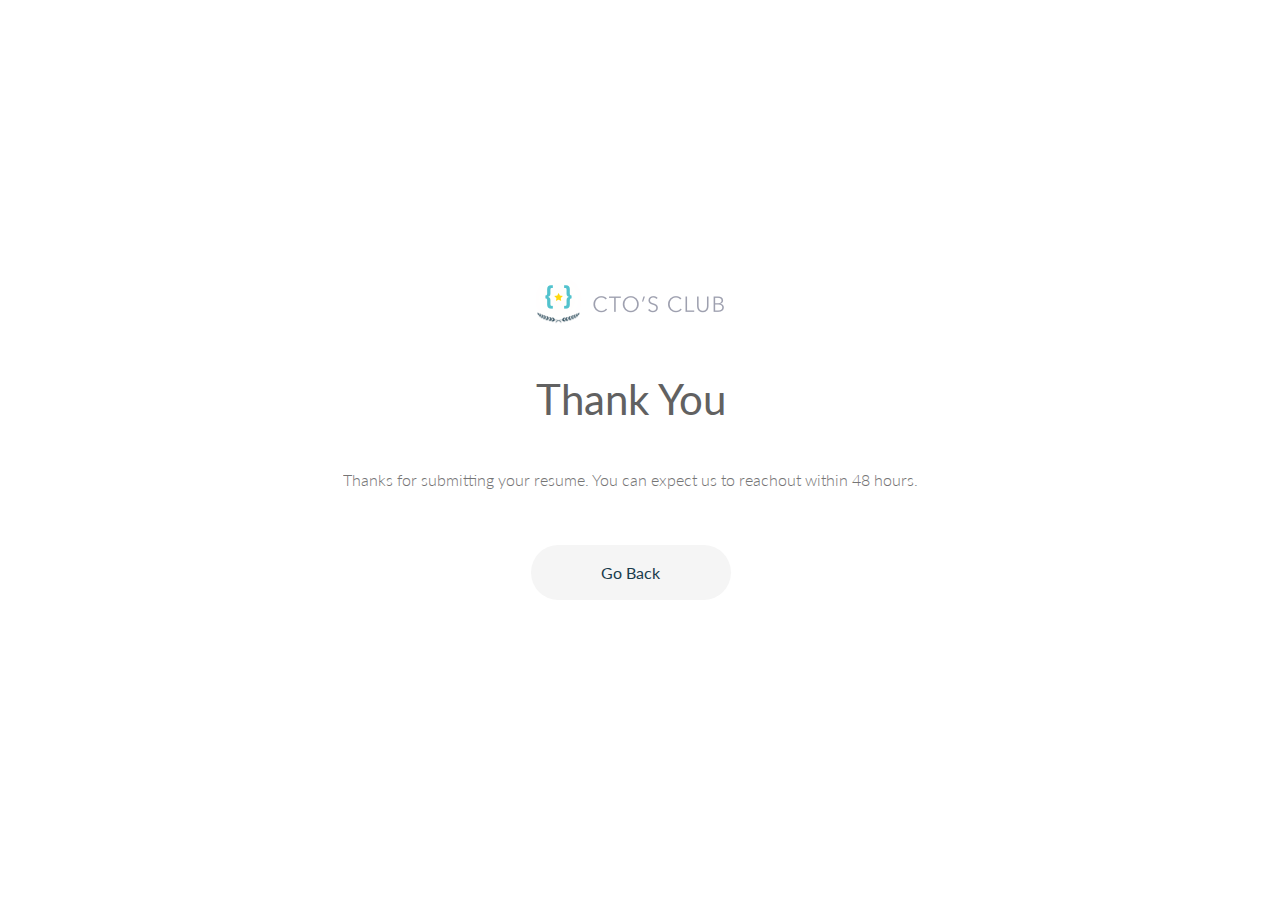
<file: workspace 3/thankyou.html>
<!DOCTYPE html>
<html>
    <head>
        <title>CTO's CLub - Welcome</title>
        <link href="https://fonts.googleapis.com/css?family=Lato:300,400|Montserrat:500,700|Nunito+Sans:300i,400" rel="stylesheet">
        <meta name="viewport" content="width=device-width, initial-scale=1">
        <link rel="apple-touch-icon" sizes="180x180" href="/apple-touch-icon.png">
        <link rel="icon" type="image/png" sizes="32x32" href="/favicon-32x32.png">
        <link rel="icon" type="image/png" sizes="16x16" href="/favicon-16x16.png">
        <link rel="manifest" href="/site.webmanifest">
        <link rel="mask-icon" href="/safari-pinned-tab.svg" color="#5bbad5">
        <meta name="msapplication-TileColor" content="#da532c">
        <meta name="theme-color" content="#ffffff">
        <style>
        
            .back_button{
                height: 55px;
                width: 200px;
                border: 0px solid #e0e0e0;
                background-color: #f5f5f5;
                border-radius: 55px;
                text-align: center;
                line-height: 55px;
                font-family: Lato;
                font-size: 16px;
                color: #1a3c4c;
                vertical-align: middle;
                transition: border .2s;
                transition: background-color .2s;
                display: inline-block;
                margin: 35px 0 0 0;
            }
            
            .back_button:hover {
                cursor: pointer;
                border: 0px solid #bdbdbd;
                background-color: #e0e0e0;
            }
            
        </style>
    </head>
    <body>
        <div style="padding: 25px; text-align: center; position: absolute; top: 50%; right: 50%; margin: -195px -303px 0 0">
            <img src="images/logo_main_sm6.png" />
            <p style="font-family: Lato; font-size: 42px; color: #616161; font-weight: 400;">
                Thank You
            </p>
            <p style="font-family: Lato; font-size: 16px; color: #757575; font-weight: 300; line-height: 28px;">
                Thanks for submitting your resume. You can expect us to reachout within 48 hours.
            </p>
            <a href="index.html"><div class="back_button">Go Back</div></a>
        </div>
    </body>
</html>
</file>
